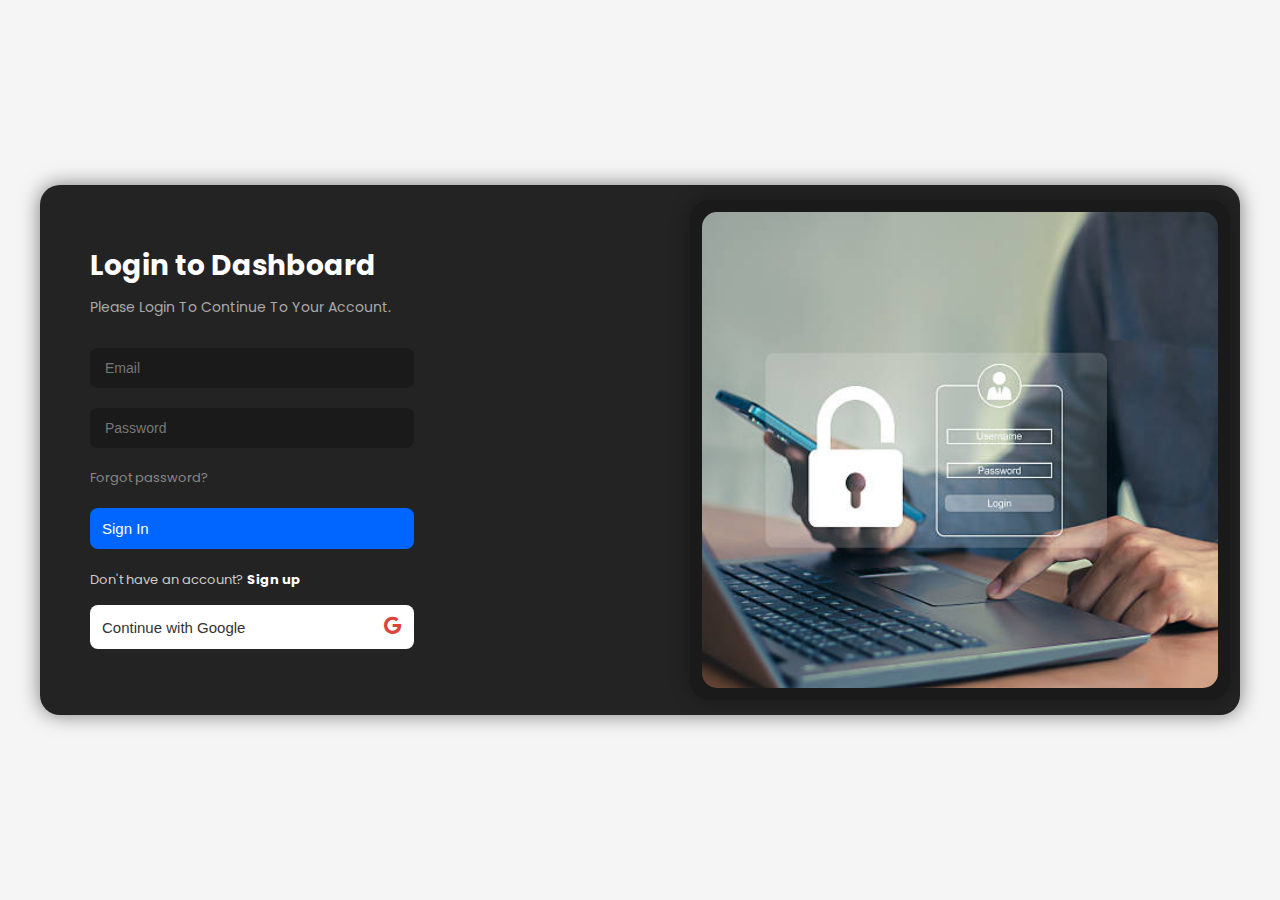
<file: dashboard/index.html>
<!DOCTYPE html>
<html lang="en">
<head>
  <meta charset="UTF-8" />
  <meta name="viewport" content="width=device-width, initial-scale=1.0"/>
  <title>Login Page</title>
  <link rel="stylesheet" href="styles.css" />
  <link rel="stylesheet" href="https://cdnjs.cloudflare.com/ajax/libs/font-awesome/6.4.0/css/all.min.css"/>
  <link href="https://fonts.googleapis.com/css2?family=Poppins&display=swap" rel="stylesheet"/>
</head>
<body>
  <div class="container">
    <div class="login-card">
      <h2>Login to Dashboard</h2>
      <p class="subtext">Please Login To Continue To Your Account.</p>
      
      <div class="input-wrapper">
        <input type="email" class="input-box" placeholder="Email" id="loginEmail">
      </div>
      
      <div class="input-wrapper">
        <input type="password" class="input-box" placeholder="Password" id="loginPassword">
      </div>
      
      <div class="forgot" onclick="showScreen('forgotScreen')">Forgot password?</div>
      
      <button class="btn blue" onclick="login()">
        <span class="btn-text">Sign In</span>
      </button>
      
      <div class="account">Don't have an account? <a onclick="showScreen('registerScreen')" href="signup.html">Sign up</a></div>
      
      <button class="btn white">
        <span class="btn-text">Continue with Google</span>
        <i class="fab fa-google google-icon"></i>
      </button>
    </div>
    
    <div class="image-box">
      <div class="image-card">
        <img src="login.jpg" alt="Login Illustration" />
      </div>
    </div>
  </div>

  <script src="script.js"></script>
</body>
</html>
</file>
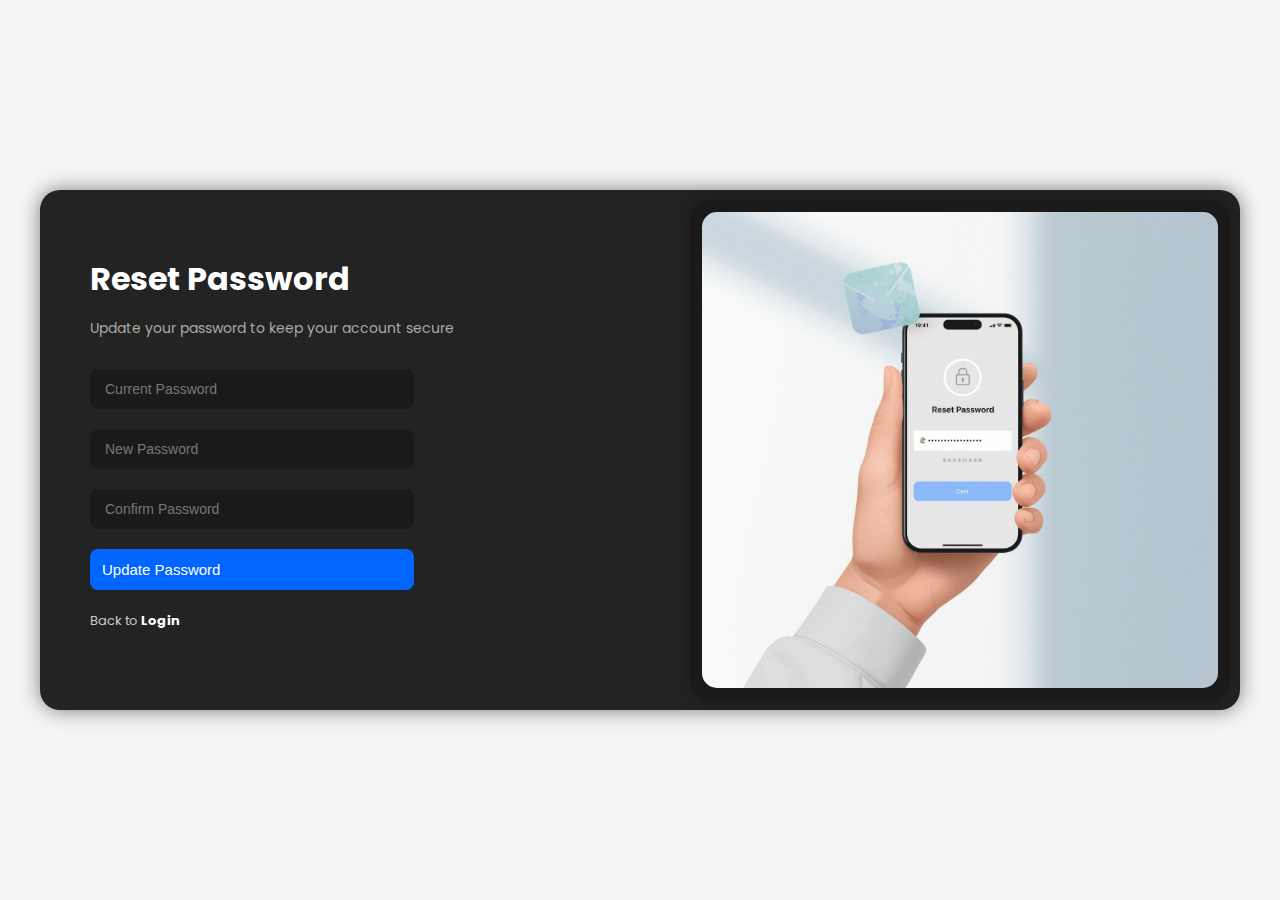
<file: dashboard/change_pw.html>
<!DOCTYPE html>
<html lang="en">

<head>
  <meta charset="UTF-8" />
  <meta name="viewport" content="width=device-width, initial-scale=1.0" />
  <title>Change Password</title>
  <link rel="stylesheet" href="https://cdnjs.cloudflare.com/ajax/libs/font-awesome/6.4.0/css/all.min.css" />
  <link href="https://fonts.googleapis.com/css2?family=Poppins&display=swap" rel="stylesheet" />
  <link rel="stylesheet" href="change_pw.css">
</head>

<body>
  <div class="container">
    <div class="form-card">
      <h1>Reset Password</h1>
      <p class="subtext">Update your password to keep your account secure</p>

      <div class="input-wrapper">
        <input type="password" class="input-box" placeholder="Current Password">
      </div>

      <div class="input-wrapper">
        <input type="password" class="input-box" placeholder="New Password">
      </div>

      <div class="input-wrapper">
        <input type="password" class="input-box" placeholder="Confirm Password">
      </div>

      <button class="btn blue">
        <span class="btn-text">Update Password</span>
      </button>

      <div class="account">
        Back to <a href="index.html">Login</a>
      </div>
    </div>

    <div class="image-box">
      <div class="image-card">
        <img src="reset.jpg" alt="Change Password Illustration" />
      </div>
    </div>
  </div>

  <script>
    document.querySelector(".btn.blue").addEventListener("click", function (e) {
      e.preventDefault(); // prevent form submit (agar form tag hai to)

      let currentPw = document.querySelectorAll(".input-box")[0].value.trim();
      let newPw = document.querySelectorAll(".input-box")[1].value.trim();
      let confirmPw = document.querySelectorAll(".input-box")[2].value.trim();

      // Required field check
      if (!currentPw || !newPw || !confirmPw) {
        alert("Please fill in all fields.");
        return;
      }

      // New password length check
      if (newPw.length < 8) {
        alert("New password must be at least 8 characters long.");
        return;
      }

      // New password complexity check (uppercase, lowercase, special char)
      let upperCase = /[A-Z]/.test(newPw);
      let lowerCase = /[a-z]/.test(newPw);
      let specialChar = /[!@#$%^&*(),.?":{}|<>]/.test(newPw);

      if (!upperCase || !lowerCase || !specialChar) {
        alert("New password must contain at least 1 uppercase, 1 lowercase, and 1 special character.");
        return;
      }

      // Match check
      if (newPw !== confirmPw) {
        alert("New password and Confirm password do not match.");
        return;
      }

      // If all validations pass
      alert("Password updated successfully!");

      // Redirect after success
      // Agar tum login page pe bhejna chahte ho:
      // window.location.href = "index.html";  

      // Agar tum dashboard pe bhejna chahte ho:
      window.location.href = "dashboard.html";
    });
  </script>




</body>

</html>
</file>
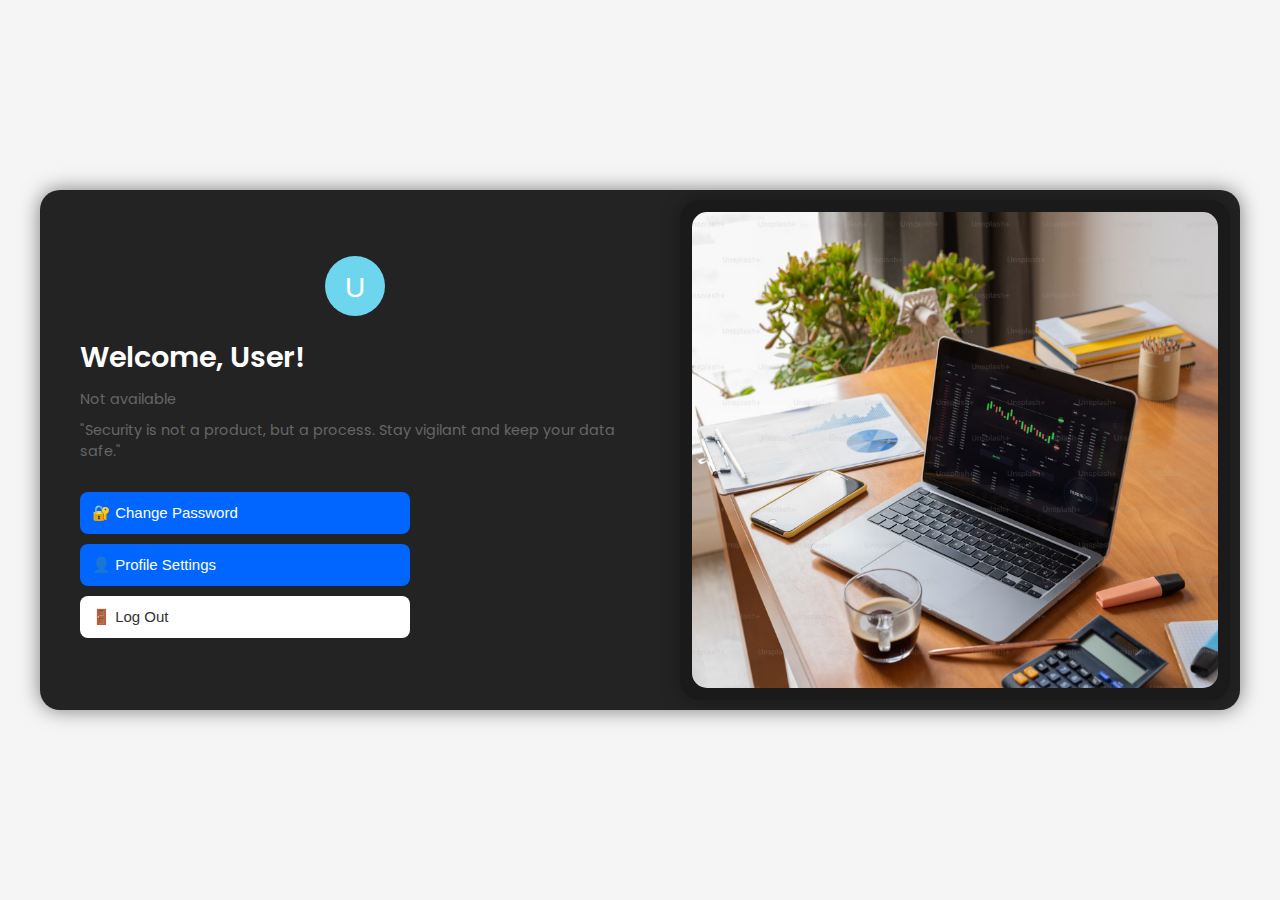
<file: dashboard/dashboard.html>
<!DOCTYPE html>
<html lang="en">
<head>
  <meta charset="UTF-8" />
  <meta name="viewport" content="width=device-width, initial-scale=1.0"/>
  <title>Dashboard</title>
  <link rel="stylesheet" href="dashboard.css" />
  <link rel="stylesheet" href="https://cdnjs.cloudflare.com/ajax/libs/font-awesome/6.4.0/css/all.min.css"/>
  <link href="https://fonts.googleapis.com/css2?family=Poppins&display=swap" rel="stylesheet"/>
</head>
<body>
  <div class="container">
    
    <!-- Dashboard Left Content -->
    <div class="login-card">
      <div class="dashboard-avatar" style="margin-bottom: 20px;">
        <svg width="60" height="60" viewBox="0 0 60 60">
          <circle cx="30" cy="30" r="30" fill="#6dd5ed"/>
          <text x="50%" y="54%" text-anchor="middle" fill="#fff" font-size="28" font-family="Arial" dy=".3em" id="avatarText">AR</text>
        </svg>
      </div>

      <h2 id="welcomeMsg">Welcome, User!</h2>
      <p id="userEmail" class="subtext">user@example.com</p>

      <p class="subtext" style="margin-top: 10px;">
        "Security is not a product, but a process. Stay vigilant and keep your data safe."
      </p>

      <div style="margin-top: 30px; width: 100%;">
        <button class="btn blue" onclick="goToPage('change_pw.html')">
          <span class="btn-text">🔐 Change Password</span>
        </button>

        <button class="btn blue" onclick="goToPage('profile_set.html')" style="margin-top: 10px;">
          <span class="btn-text">👤 Profile Settings</span>
        </button>

        <button class="btn white" onclick="logout()" style="margin-top: 10px;">
          <span class="btn-text">🚪 Log Out</span>
        </button>
      </div>
    </div>

    <!-- Dashboard Right Image -->
    <div class="image-box">
      <div class="image-card">
        <img src="db.jpg" alt="Dashboard Illustration" />
      </div>
    </div>
  </div>

  <script src="script.js"></script>

  <script>
  document.addEventListener("DOMContentLoaded", () => {
    loadWelcomeData();
  });
</script>

</body>
</html>
</file>
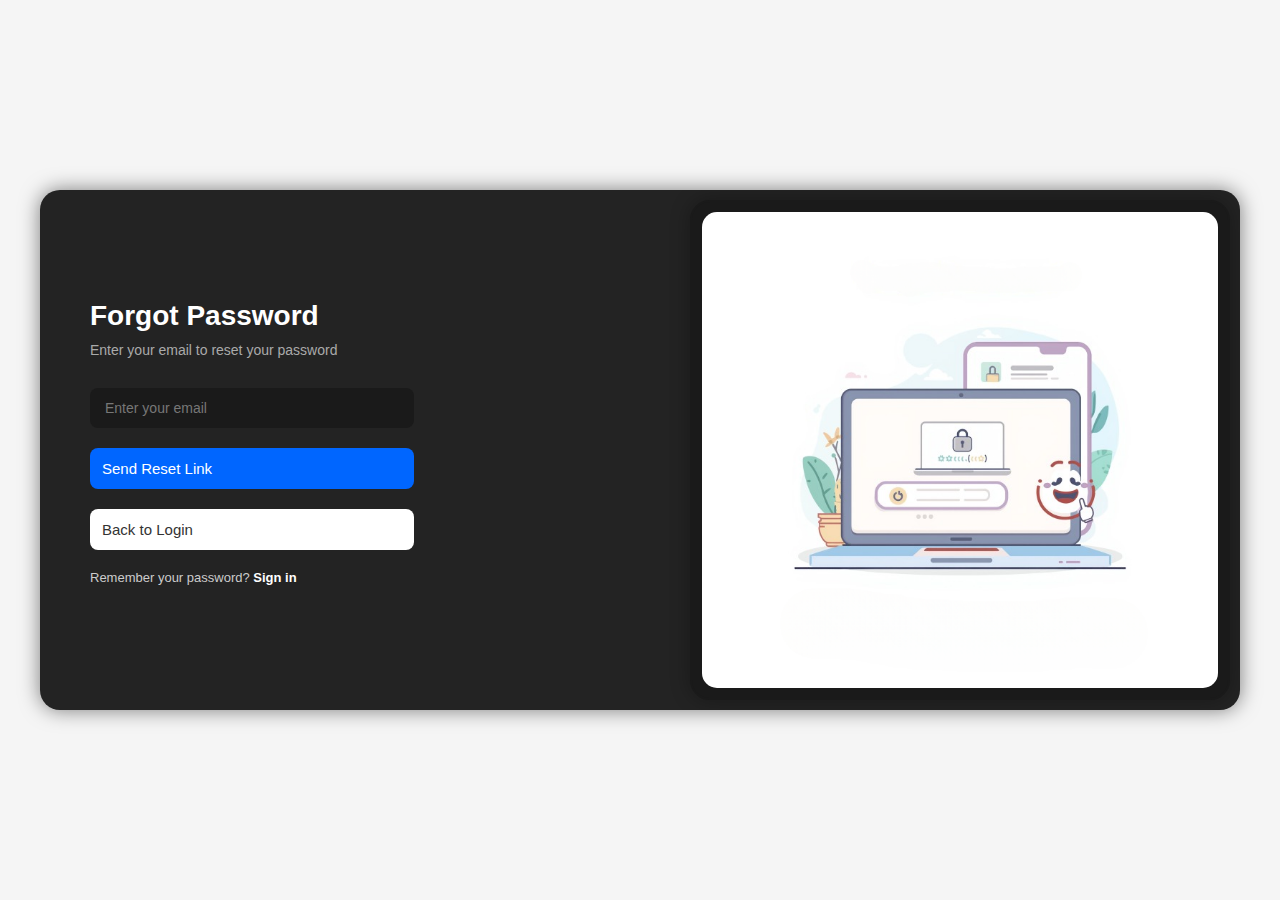
<file: dashboard/forgot_pw.html>
<!DOCTYPE html>
<html lang="en">
<head>
  <meta charset="UTF-8">
  <meta name="viewport" content="width=device-width, initial-scale=1.0">
  <title>Forgot Password</title>
  <link rel="stylesheet" href="forgot_pw.css">
</head>
<body>

<div class="container">
  <!-- Form Section -->
  <div class="form-section">
    <div class="form-card">
      <h2>Forgot Password</h2>
      <p class="subtext">Enter your email to reset your password</p>

      <div class="input-wrapper">
        <input type="email" class="input-box" placeholder="Enter your email" id="forgotEmail">
      </div>

      <button class="btn blue">
        <span class="btn-text">Send Reset Link</span>
      </button>

      <button class="btn white" onclick="window.location.href='index.html'">
        <span class="btn-text">Back to Login</span>
      </button>

      <div class="account">
        Remember your password? <a href="index.html">Sign in</a>
      </div>
    </div>
  </div>

  <!-- Image Section -->
  <div class="image-section">
    <div class="image-card">
      <img src="forgot.jpg" alt="Forgot password">
    </div>
  </div>
</div>
 <script src="forgot.js"></script>
</body>
</html>
</file>
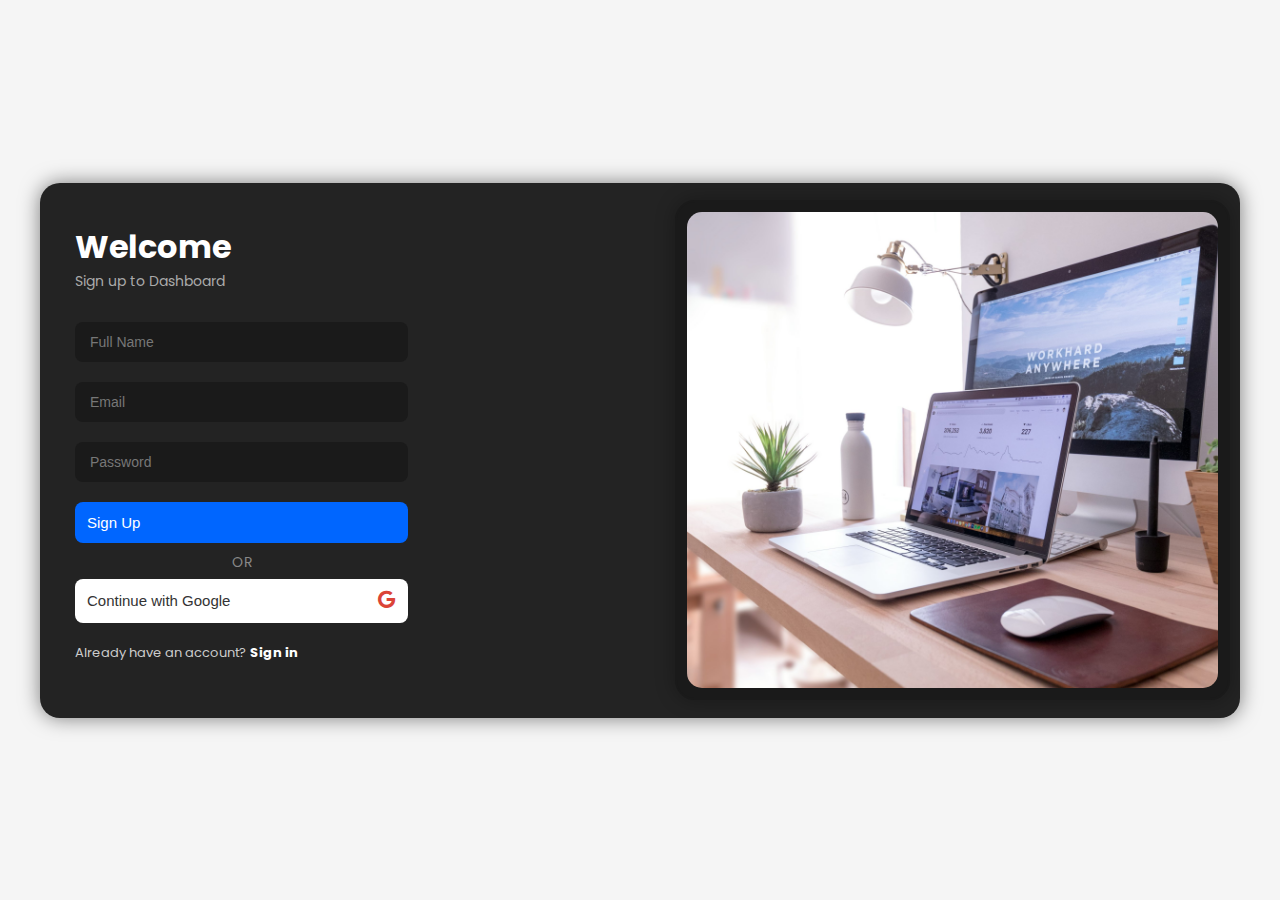
<file: dashboard/signup.html>
<!DOCTYPE html>
<html lang="en">
<head>
  <meta charset="UTF-8" />
  <meta name="viewport" content="width=device-width, initial-scale=1.0"/>
  <title>Sign Up Page</title>
  <link rel="stylesheet" href="https://cdnjs.cloudflare.com/ajax/libs/font-awesome/6.4.0/css/all.min.css"/>
  <link href="https://fonts.googleapis.com/css2?family=Poppins&display=swap" rel="stylesheet"/>
  <link rel="stylesheet" href="signup.css">

</head>
<body>
  <div class="container">
    <div class="signup-card">
      <h1>Welcome</h1>
      <p class="subtext">Sign up to Dashboard</p>
      
      <div class="input-wrapper">
        <input type="text" class="input-box" placeholder="Full Name">
      </div>
      
      <div class="input-wrapper">
        <input type="email" class="input-box" placeholder="Email">
      </div>
      
          <div class="input-wrapper">
        <input type="password" class="input-box" placeholder="Password">
      </div>
      
      <button class="btn blue">
        <span class="btn-text">Sign Up</span>
      </button>
      
      <div class="or-text">OR</div>
      
      <button class="btn white">
        <span class="btn-text">Continue with Google</span>
        <i class="fab fa-google google-icon"></i>
      </button>
      
      <div class="account">Already have an account? <a href="index.html">Sign in</a></div>
    </div>
    
    <div class="image-box">
      <div class="image-card">
        <img src="signup.jpg" alt="signup Illustration" />
      </div>
    </div>
  </div>
  <script src="signup.js"></script>
</body>
</html>
</file>
<file: dashboard/styles.css>
* {
  margin: 0;
  padding: 0;
  box-sizing: border-box;
}

body {
  font-family: 'Poppins', sans-serif;
  background-color: #f5f5f5;
  color: white;
  height: 100vh;
  display: flex;
  justify-content: center;
  align-items: center;
}

.container {
  display: flex;
  flex-wrap: wrap;
  max-width: 1200px;
  width: 100%;
  background-color: #232323;
  border-radius: 20px;
  overflow: hidden;
  box-shadow: 0 0 20px rgba(0, 0, 0, 0.5);
}

.login-card {
  flex: 1;
  padding: 60px 50px;
  display: flex;
  flex-direction: column;
  justify-content: center;
}

/* Image box styled like a card */
.image-box {
  flex: 1;
  display: flex;
  justify-content: center;
  align-items: center;
  padding: 10px; /* kam padding for bigger image */
}

.image-card {
  width: 100%;
  height: 500px;
  background-color: #1a1a1a;
  border-radius: 20px;
  box-shadow: 0 0 20px rgba(0, 0, 0, 0.3);
  overflow: hidden;
  padding: 10px;
  border: 2px solid #1a1a1a;
}

.image-card img {
  width: 100%;
  height: 100%;
  object-fit: cover;
  border-radius: 15px;
}

/* Responsive Design */
@media (max-width: 768px) {
  .container {
    flex-direction: column;
  }
  
  .login-card,
  .image-box {
    width: 100%;
  }
  
  .login-card {
    padding: 30px 20px;
  }
  
  .image-box {
    padding: 20px;
  }
  
  .image-card {
    padding: 5px;
  }
}

h2 {
  font-size: 28px;
  margin-bottom: 10px;
}

.subtext {
  margin-bottom: 30px;
  color: #aaa;
  font-size: 14px;
}

.input-wrapper {
  position: relative;
  width: 60%;
  margin-bottom: 20px;
}

.input-box {
  width: 100%;
  padding: 12px 15px;
  padding-right: 40px;
  border: none;
  border-radius: 8px;
  background-color: #1a1a1a;
  color: #fff;
  font-size: 14px;
}

.input-box::placeholder {
  color: #777;
}

.icon.inside-input {
  position: absolute;
  right: 14px; /* thora left shift for better alignment */
  top: 50%;
  transform: translateY(-50%);
  width: 22px;
  height: 22px;
  opacity: 0.7;
  cursor: pointer;
  color: #888;
}

.eye-svg {
  width: 100%;
  height: 100%;
}

.forgot {
  text-align: left;
  font-size: 13px;
  color: #888;
  margin-bottom: 20px;
  width: 60%;
  cursor: pointer;
}

.btn {
  width: 60%;
  padding: 12px;
  border: none;
  border-radius: 8px;
  font-size: 15px;
  margin-bottom: 6px;
  cursor: pointer;
  display: flex;
  justify-content: flex-start;
  align-items: center;
  gap: 10px;
}

.btn.blue {
  background-color: #0066ff;
  color: white;
}

.btn.white {
  background-color: #fff;
  color: #333;
}

.btn.white .google-icon {
  width: 20px;
  height: 20px;
  margin-left: auto;
  margin-right: 0;
}

.btn-text {
  flex-grow: 1;
  text-align: left;
}

.account {
  font-size: 13px;
  color: #ccc;
  margin-top: 15px;
  margin-bottom: 15px;
  width: 60%;
}

.account a {
  color: #fff;
  text-decoration: none;
  font-weight: bold;
}
.account:hover {
  color: #0066ff;
}

/* Google Icon Styling */
.google-icon {
  color: #DB4437;
  font-size: 18px;
  margin-left: auto;
  margin-right: 0;
}
</file>
<file: dashboard/change_pw.css>
* {
  margin: 0;
  padding: 0;
  box-sizing: border-box;
}

body {
  font-family: 'Poppins', sans-serif;
  background-color: #f5f5f5; /* aapka original background */
  color: white;
  height: 100vh;
  display: flex;
  justify-content: center;
  align-items: center;
}

.container {
  display: flex;
  flex-wrap: wrap;
  max-width: 1200px;  /* as per your original */
  width: 100%;
  background-color: #232323;
  border-radius: 20px;
  overflow: hidden;
  box-shadow: 0 0 20px rgba(0, 0, 0, 0.5);
}

/* Form card ke liye aapka class "form-card" */
.form-card {
  /* padding approx 60px 50px original mein */
  padding: 60px 50px;
  display: flex;
  flex-direction: column;
  justify-content: center;
  flex: 1;  /* dynamic width */
  min-width: 320px;
}

h1 {
  font-size: 2rem;  /* aapka heading size */
  margin-bottom: 15px;
  color: white;
}

.subtext {
  margin-bottom: 30px;
  color: #aaa;
  font-size: 14px;
}

/* Input wrappers */
.input-wrapper {
  position: relative;
  width: 60%;  /* as per your original */
  margin-bottom: 20px;
}

/* Input fields */
.input-box {
  width: 100%;
  padding: 12px 15px;
  padding-right: 40px; /* for icon if needed */
  border: none;
  border-radius: 8px;
  background-color: #1a1a1a;
  color: #fff;
  font-size: 14px;
}

.input-box::placeholder {
  color: #777;
}

/* Button */
.btn {
  width: 60%;
  padding: 12px;
  border: none;
  border-radius: 8px;
  font-size: 15px;
  margin-bottom: 6px;
  cursor: pointer;
  color: white;
  display: flex;
  justify-content: flex-start;
  align-items: center;
  gap: 10px;
}

.btn.blue {
  background-color: #0066ff; /* aapka blue */
}

.btn.blue:hover {
  background-color: #0052cc; /* thoda dark ho jaye hover par */
}

/* Button text inside */
.btn-text {
  flex-grow: 1;
  text-align: left;
}

/* Account text font size and colors */
.account {
  font-size: 13px;
  color: #ccc;
  margin-top: 15px;
  margin-bottom: 15px;
  width: 60%;
}

.account a {
  color: #fff;
  text-decoration: none;
  font-weight: bold;
}

.account:hover {
  color: #0066ff;
}

/* Image box */
.image-box {
  flex: 1;
  display: flex;
  justify-content: center;
  align-items: center;
  padding: 10px; /* as in your original */
}

.image-card {
  width: 100%;
  height: 500px;  /* original height */
  background-color: #1a1a1a;
  border-radius: 20px;
  box-shadow: 0 0 20px rgba(0, 0, 0, 0.3);
  overflow: hidden;
  padding: 10px;
  border: 2px solid #1a1a1a;
}

.image-card img {
  width: 100%;
  height: 100%;
  object-fit: cover;
  border-radius: 15px;
}

/* Responsive */
@media (max-width: 768px) {
  .container {
    flex-direction: column;
  }
  .form-card, .image-box {
    width: 100%;
  }

  .form-card {
    padding: 30px 20px;
  }

  .image-box {
    padding: 20px;
  }

  .image-card {
    padding: 5px;
  }
}
</file>
<file: dashboard/dashboard.css>
* {
  margin: 0;
  padding: 0;
  box-sizing: border-box;
}

body {
  font-family: 'Poppins', sans-serif;
  background-color: #f5f5f5;
  color: white;
  height: 100vh;
  display: flex;
  justify-content: center;
  align-items: center;
}

.container {
  display: flex;
  flex-wrap: wrap;
  max-width: 1200px;
  width: 100%;
  background-color: #232323;
  border-radius: 20px;
  overflow: hidden;
  box-shadow: 0 0 20px rgba(0, 0, 0, 0.5);
}


/* Left card (content) */
.login-card {
  flex: 1;
  padding: 40px;
  display: flex;
  flex-direction: column;
  justify-content: center;
}

.login-card h2 {
  font-size: 1.8rem;
  font-weight: 600;
  margin-bottom: 10px;
}

.subtext {
  font-size: 0.9rem;
  color: #666;
}

.dashboard-avatar {
  display: flex;
  justify-content: center;
  align-items: center;
}

.btn {
  width: 60%;
  padding: 12px;
  border: none;
  border-radius: 8px;
  font-size: 15px;
  margin-bottom: 6px;
  cursor: pointer;
  display: flex;
  justify-content: flex-start;
  align-items: center;
  gap: 10px;
}

.btn.blue {
  background: #0066ff;
  color: white;
}

.btn.white {
  background: white;
  color: #333;
}

.btn-text {
  display: inline-block;
}

/* Right image */
.image-box {
  flex: 1;
  display: flex;
  justify-content: center;
  align-items: center;
  padding: 10px; /* kam padding for bigger image */
}

.image-card {
  width: 100%;
  height: 500px;
  background-color: #1a1a1a;
  border-radius: 20px;
  box-shadow: 0 0 20px rgba(0, 0, 0, 0.3);
  overflow: hidden;
  padding: 10px;
  border: 2px solid #1a1a1a;
}

.image-card img {
  width: 100%;
  height: 100%;
  object-fit: cover;
  border-radius: 15px;
}

/* Responsive */
@media (max-width: 768px) {
  .container {
    flex-direction: column;
  }

  .image-box {
    padding: 20px;
  }
}
</file>
<file: dashboard/signup.css>
* {
  margin: 0;
  padding: 0;
  box-sizing: border-box;
}

body {
  font-family: 'Poppins', sans-serif;
  background-color: #f5f5f5;
  color: white;
  min-height: 100vh;             /* full screen height */
  display: flex;
  justify-content: center;
  align-items: center;           /* vertical centering */
}

.container {
  display: flex;
  flex-wrap: wrap;
  max-width: 1200px;
  width: 100%;
  background-color: #232323;
  border-radius: 20px;
  overflow: hidden;
  box-shadow: 0 0 20px rgba(0, 0, 0, 0.5);
}

/* === Signup Form === */
.signup-card {
  flex: 1;
  padding: 40px 35px; 
  display: flex;
  flex-direction: column;
  justify-content: center;
}

/* === Image Box (exact same as login) === */
.image-box {
  flex: 1;
  display: flex;
  justify-content: center;
  align-items: center;
  padding: 10px; /* same as login */
}

.image-card {
  width: 100%;
  height: 500px; /* fixed height like login */
  background-color: #1a1a1a;
  border-radius: 20px;
  box-shadow: 0 0 20px rgba(0, 0, 0, 0.3);
  overflow: hidden;
  padding: 10px;
  border: 2px solid #1a1a1a;
}

.image-card img {
  width: 100%;
  height: 100%;
  object-fit: cover;
  border-radius: 15px;
}

/* === Typography === */
h2 {
  font-size: 28px;
  margin-bottom: 10px;
}

.subtext {
  margin-bottom: 30px;
  color: #aaa;
  font-size: 14px;
}

/* === Inputs === */
.input-wrapper {
  position: relative;
  width: 60%;
  margin-bottom: 20px;
}

.input-box {
  width: 100%;
  padding: 12px 15px;
  padding-right: 40px;
  border: none;
  border-radius: 8px;
  background-color: #1a1a1a;
  color: #fff;
  font-size: 14px;
}

.input-box::placeholder {
  color: #777;
}

.icon.inside-input {
  position: absolute;
  right: 14px;
  top: 50%;
  transform: translateY(-50%);
  width: 22px;
  height: 22px;
  opacity: 0.7;
  cursor: pointer;
  color: #888;
}

.eye-svg {
  width: 100%;
  height: 100%;
}

/* === Links === */
.forgot,
.account {
  width: 60%;
  font-size: 13px;
  color: #888;
  margin-bottom: 20px;
  cursor: pointer;
}

.account {
  margin-top: 15px;
  margin-bottom: 15px;
  color: #ccc;
}

.account a {
  color: #fff;
  text-decoration: none;
  font-weight: bold;
}
 
.account:hover {
  color: #0066ff;
}

/* OR text */
.or-text {
  width: 60%;
  text-align: center;
  color: #888;
  font-size: 14px;
  margin: 4px 0 6px;
}

/* === Buttons === */
.btn {
  width: 60%;
  padding: 12px;
  border: none;
  border-radius: 8px;
  font-size: 15px;
  margin-bottom: 5px; /* 9px → 5px for less gap */
  cursor: pointer;
  display: flex;
  justify-content: flex-start;
  align-items: center;
  gap: 10px;
}


.btn.blue {
  background-color: #0066ff;
  color: white;
}

.btn.white {
  background-color: #fff;
  color: #333;
}

.btn.white .google-icon {
  width: 20px;
  height: 20px;
  margin-left: auto;
  margin-right: 0;
}

.btn-text {
  flex-grow: 1;
  text-align: left;
}

/* === Google Icon === */
.google-icon {
  color: #DB4437;
  font-size: 18px;
  margin-left: auto;
  margin-right: 0;
}

/* === Responsive === */
@media (max-width: 768px) {
  .container {
    flex-direction: column;
  }

  .signup-card,
  .image-box {
    width: 100%;
  }

  .signup-card {
    padding: 30px 20px; /* match login mobile view */
  }

  .image-box {
    padding: 20px;
  }

  .image-card {
    height: auto; /* so image scales on mobile */
    padding: 5px;
  }
}
</file>
<file: dashboard/forgot_pw.css>
/* forgot_pw.css */

/* Reset */
* {
  margin: 0;
  padding: 0;
  box-sizing: border-box;
}

/* Body Styling */
body {
  font-family: 'Poppins', sans-serif;
  background-color: #f5f5f5;
  color: white;
  height: 100vh;
  display: flex;
  justify-content: center;
  align-items: center;
}

/* Main Container */
.container {
  display: flex;
  flex-wrap: wrap;
  max-width: 1200px;
  width: 100%;
  background-color: #232323;
  border-radius: 20px;
  overflow: hidden;
  box-shadow: 0 0 20px rgba(0, 0, 0, 0.5);
}

/* Form Section */
.form-section {
  flex: 1;
  padding: 60px 50px;
  display: flex;
  flex-direction: column;
  justify-content: center;
}

/* Image Section */
.image-section {
  flex: 1;
  display: flex;
  justify-content: center;
  align-items: center;
  padding: 10px;
}

/* Image Card */
.image-card {
  width: 100%;
  height: 500px;
  background-color: #1a1a1a;
  border-radius: 20px;
  box-shadow: 0 0 20px rgba(0, 0, 0, 0.3);
  overflow: hidden;
  padding: 10px;
  border: 2px solid #1a1a1a;
}

.image-card img {
  width: 100%;
  height: 100%;
  object-fit: cover;
  border-radius: 15px;
}

/* Headings */
h2 {
  font-size: 28px;
  margin-bottom: 10px;
}

/* Subtext */
.subtext {
  margin-bottom: 30px;
  color: #aaa;
  font-size: 14px;
}

/* Input Fields */
.input-wrapper {
  position: relative;
  width: 60%;
  margin-bottom: 20px;
}

.input-box {
  width: 100%;
  padding: 12px 15px;
  border: none;
  border-radius: 8px;
  background-color: #1a1a1a;
  color: #fff;
  font-size: 14px;
}

.input-box::placeholder {
  color: #777;
}

/* Buttons */
.btn {
  width: 60%;
  padding: 12px;
  border: none;
  border-radius: 8px;
  font-size: 15px;
  margin-bottom: 20px;
  cursor: pointer;
  display: flex;
  justify-content: flex-start;
  align-items: center;
  gap: 10px;
}

.btn.blue {
  background-color: #0066ff;
  color: white;
}

.btn.white {
  background-color: #fff;
  color: #333;
}

.btn-text {
  flex-grow: 1;
  text-align: left;
}

/* Account Link */
.account {
  font-size: 13px;
  color: #ccc;
  margin-top: 15px;
  margin-bottom: 15px;
  width: 60%;
}

.account a {
  color: #fff;
  text-decoration: none;
  font-weight: bold;
}
.account:hover {
  color: #0066ff;
}

/* Responsive */
@media (max-width: 768px) {
  .container {
    flex-direction: column;
  }

  .form-section,
  .image-section {
    width: 100%;
  }

  .form-section {
    padding: 30px 20px;
  }

  .image-section {
    padding: 20px;
  }

  .image-card {
    padding: 5px;
  }
}
</file>
